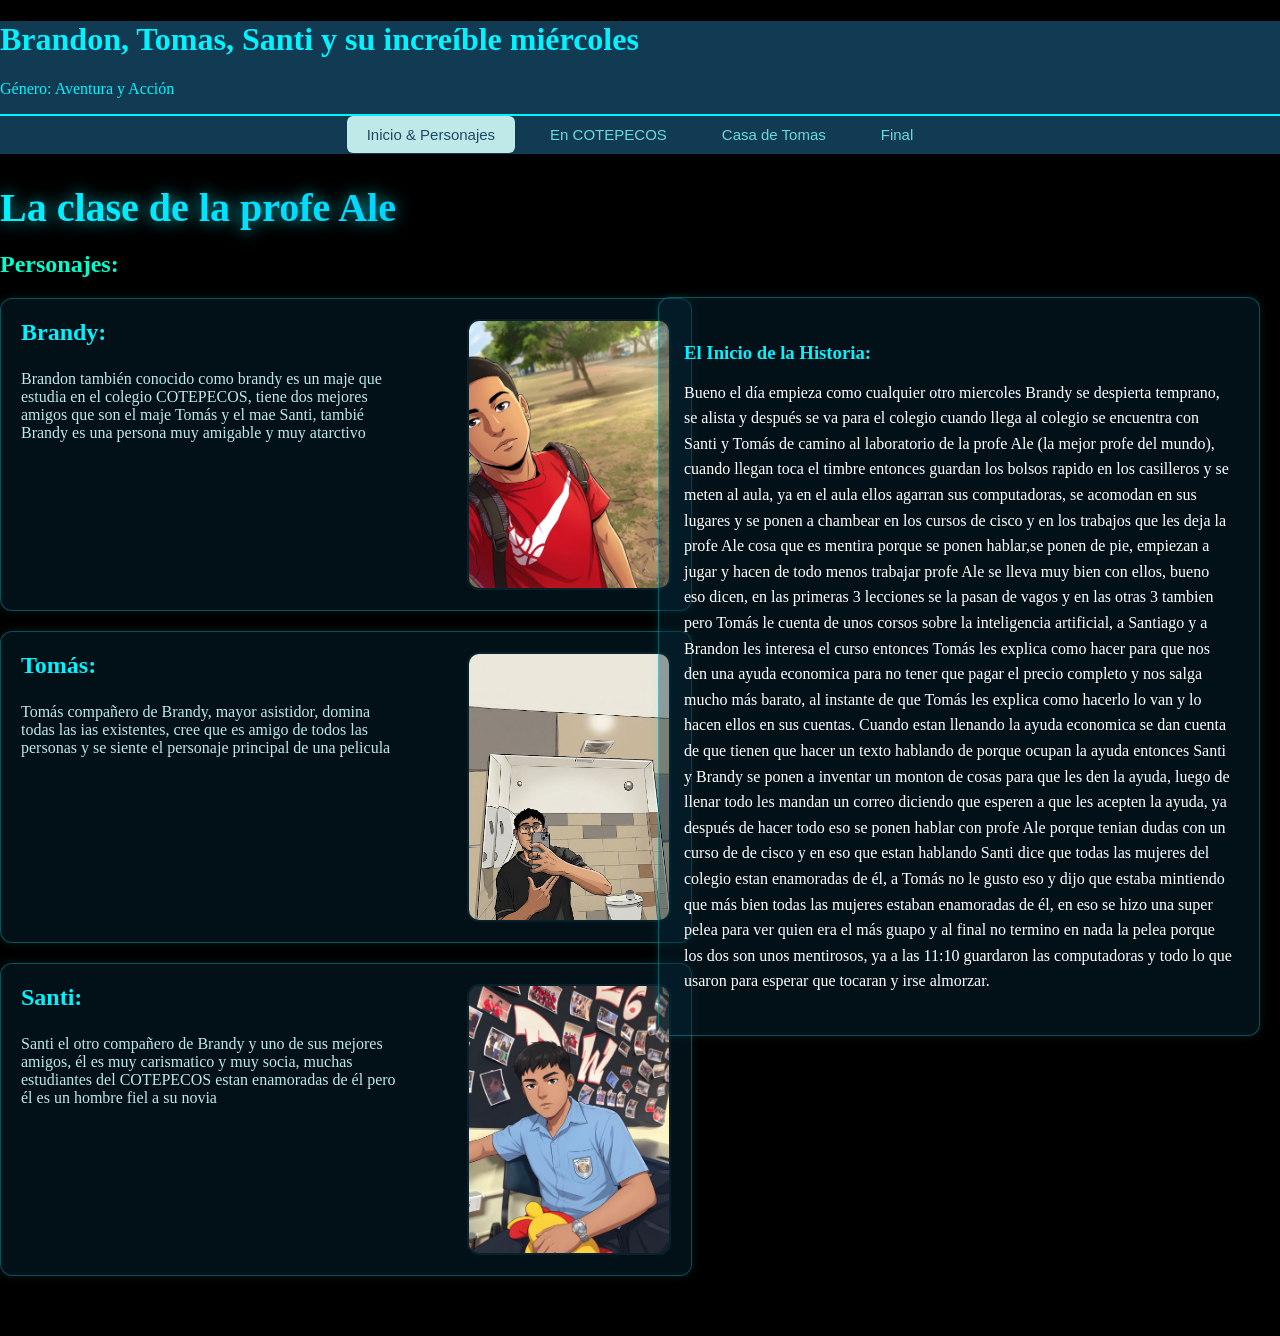
<file: index.html>
<!DOCTYPE html>
<html lang="es">
<head>
    <meta charset="UTF-8">
    <meta name="viewport" content="width=device-width, initial-scale=1.0">
    <title>El increible miercoles</title>
<link rel="stylesheet" href="css/style.css">
</head>
<body>
    <div class="container-fluid px-0 py-4" style="background-color: #113a53; border-bottom: 2px solid #00f3ff;">
        <h1 style="color: #00f3ff;">Brandon, Tomas, Santi y su increíble miércoles</h1>
        <p style="color: #00f3ff;">Género: Aventura y Acción</p>
    </div>

<nav class="barra-navegacion">
    <ul>
        <li><a href="index.html" class="activo">Inicio & Personajes</a></li>
        <li><a href="index2.html">En COTEPECOS</a></li>
        <li><a href="index3.html">Casa de Tomas</a></li>
        <li><a href="index4.html">Final</a></li>
    </ul>
</nav>

<h1 id="encabezado-inicio">La clase de la profe Ale</h1>

<h2 id="encabezado-personajes">Personajes:</h2>

<div class="tarjeta-personaje">
    
    <div class="texto-personaje">
        <h3>Brandy:</h3>
        <p>Brandon también conocido como brandy es un maje que estudia en el colegio COTEPECOS, tiene dos mejores amigos que son el maje Tomás y el mae Santi, tambié Brandy es una persona muy amigable y muy atarctivo </p>
    </div>

    <img src="img/Brandy img.jpeg" alt="Brandy" class="img-personaje">
</div>


<div class="tarjeta-personaje">
    <div class="texto-personaje">
        <h3>Tomás:</h3>
        <p>Tomás compañero de Brandy, mayor asistidor, domina todas las ias existentes, cree que es amigo de todos las personas y se siente el personaje principal de una pelicula</p>
    </div>
    <img src="img/Tomás.jpeg" alt="Tomás" class="img-personaje">
</div>

<div class="tarjeta-personaje">
    <div class="texto-personaje">
        <h3>Santi:</h3>
        <p>Santi el otro compañero de Brandy y uno de sus mejores amigos, él es muy carismatico y muy socia, muchas estudiantes del COTEPECOS estan enamoradas de él pero él es un hombre fiel a su novia  </p>
    </div>
    <img src="img/Santi.jpeg" alt="Santi" class="img-personaje">
</div>


<div class="contenedor-principal">
    
   
    <div class="tarjeta-historia">
        <h3>El Inicio de la Historia:</h3>
        <p>Bueno el día empieza como cualquier otro miercoles Brandy se despierta temprano, se alista y después se va para el colegio cuando llega al colegio se encuentra con Santi y Tomás de camino al laboratorio de la profe Ale (la mejor profe del mundo), cuando llegan toca el timbre entonces guardan los bolsos rapido en los casilleros y se meten al aula, ya en el aula ellos agarran sus computadoras, se acomodan en sus lugares y se ponen a chambear en los cursos de cisco y en los trabajos que les deja la profe Ale cosa que es mentira porque se ponen hablar,se ponen de pie, empiezan a jugar y hacen de todo menos trabajar profe Ale se lleva muy bien con ellos, bueno eso dicen, en las primeras 3 lecciones se la pasan de vagos y en las otras 3 tambien pero Tomás le cuenta de unos corsos sobre la inteligencia artificial, a Santiago y a Brandon les interesa el curso entonces Tomás les explica como hacer para que nos den una ayuda economica para no tener que pagar el precio completo y nos salga mucho más barato, al instante de que Tomás les explica como hacerlo lo van y lo hacen ellos en sus cuentas. Cuando estan llenando la ayuda economica se dan cuenta de que tienen que hacer un texto hablando de porque ocupan la ayuda entonces Santi y Brandy se ponen a inventar un monton de cosas para que les den la ayuda, luego de llenar todo les mandan un correo diciendo que esperen a que les acepten la ayuda, ya después de hacer todo eso se ponen hablar con profe Ale porque tenian dudas con un curso de de cisco y en eso que estan hablando Santi dice que todas las mujeres del colegio estan enamoradas de él, a Tomás no le gusto eso y dijo que estaba mintiendo que más bien todas las mujeres estaban enamoradas de él, en eso se hizo una super pelea para ver quien era el más guapo y al final no termino en nada la pelea porque los dos son unos mentirosos, ya a las 11:10 guardaron las computadoras y todo lo que usaron para esperar que tocaran y irse almorzar. </p>
    </div>

</div>










</body>
</html>
</file>
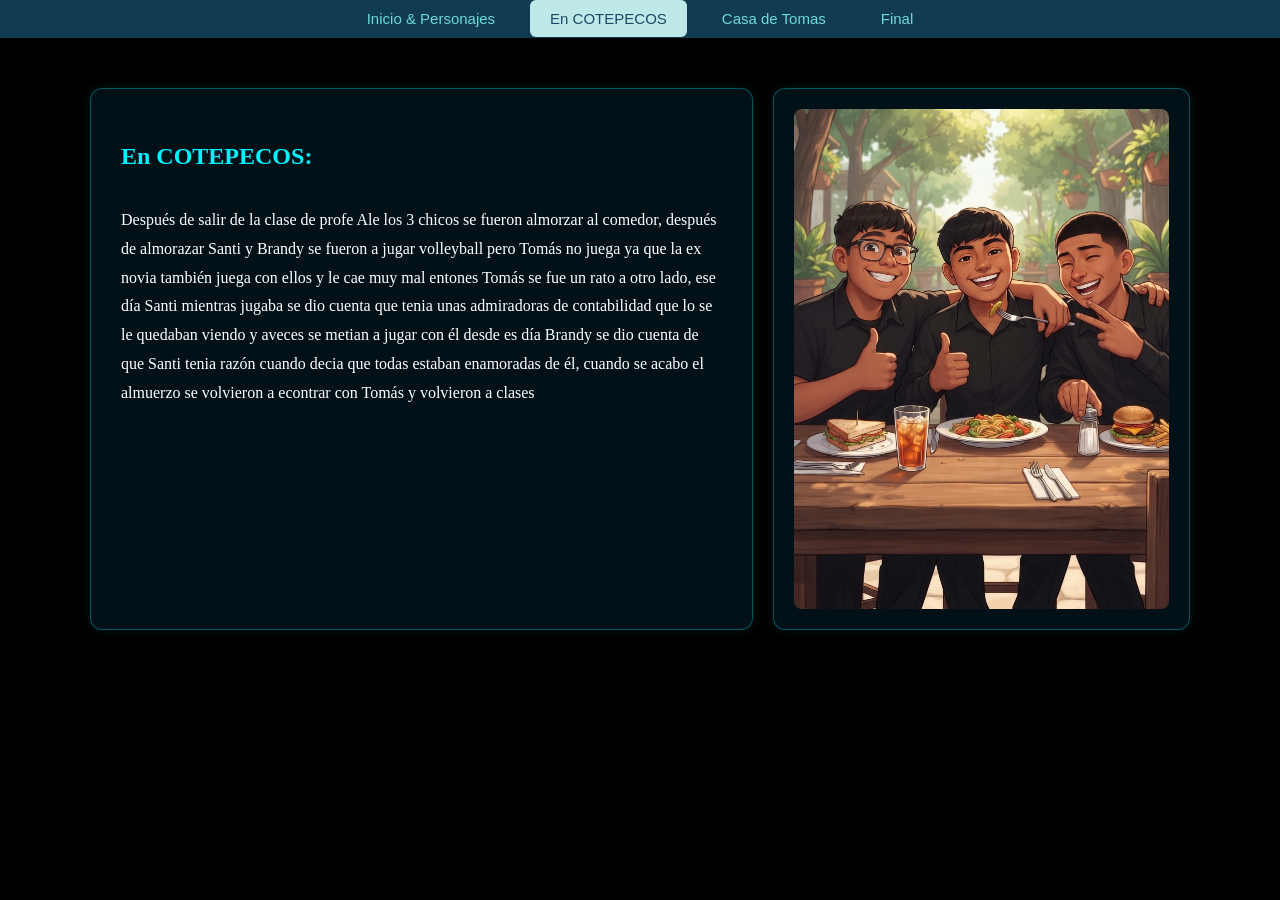
<file: index2.html>
<!DOCTYPE html>
<html lang="es">
<head>
    <meta charset="UTF-8">
    <meta name="viewport" content="width=device-width, initial-scale=1.0">
    <title>Document</title>
    <link rel="stylesheet" href="css/style.css">
</head>
<body>
  <nav class="barra-navegacion">
    <ul>
        <li><a href="index.html">Inicio & Personajes</a></li>
        <li><a href="index2.html" class="activo">En COTEPECOS</a></li>
        <li><a href="index3.html">Casa de Tomas</a></li>
        <li><a href="index4.html">Final</a></li>
    </ul>
</nav>

<div class="contenedor-seccion-largo">
    
    
    <div class="tarjeta-historia-larga">
        <h3>En COTEPECOS:</h3>
        <p>Después de salir de la clase de profe Ale los 3 chicos se fueron almorzar al comedor, después de almorazar Santi y Brandy se fueron a jugar volleyball pero Tomás no juega ya que la ex novia también juega con ellos y le cae muy mal entones Tomás se fue un rato a otro lado, ese día Santi mientras jugaba se dio cuenta que tenia unas admiradoras de contabilidad que lo se le quedaban viendo y aveces se metian a jugar con él desde es día Brandy se dio cuenta de que Santi tenia razón cuando decia que todas estaban enamoradas de él, cuando se acabo el almuerzo se volvieron a econtrar con Tomás y volvieron a clases  </p>
    </div>

    
    <div class="columna-foto-larga">
        <img src="img/Almuerzo.jpeg" alt="Escena en COTEPECOS">
    </div>

</div>















</body>
</html>
</file>
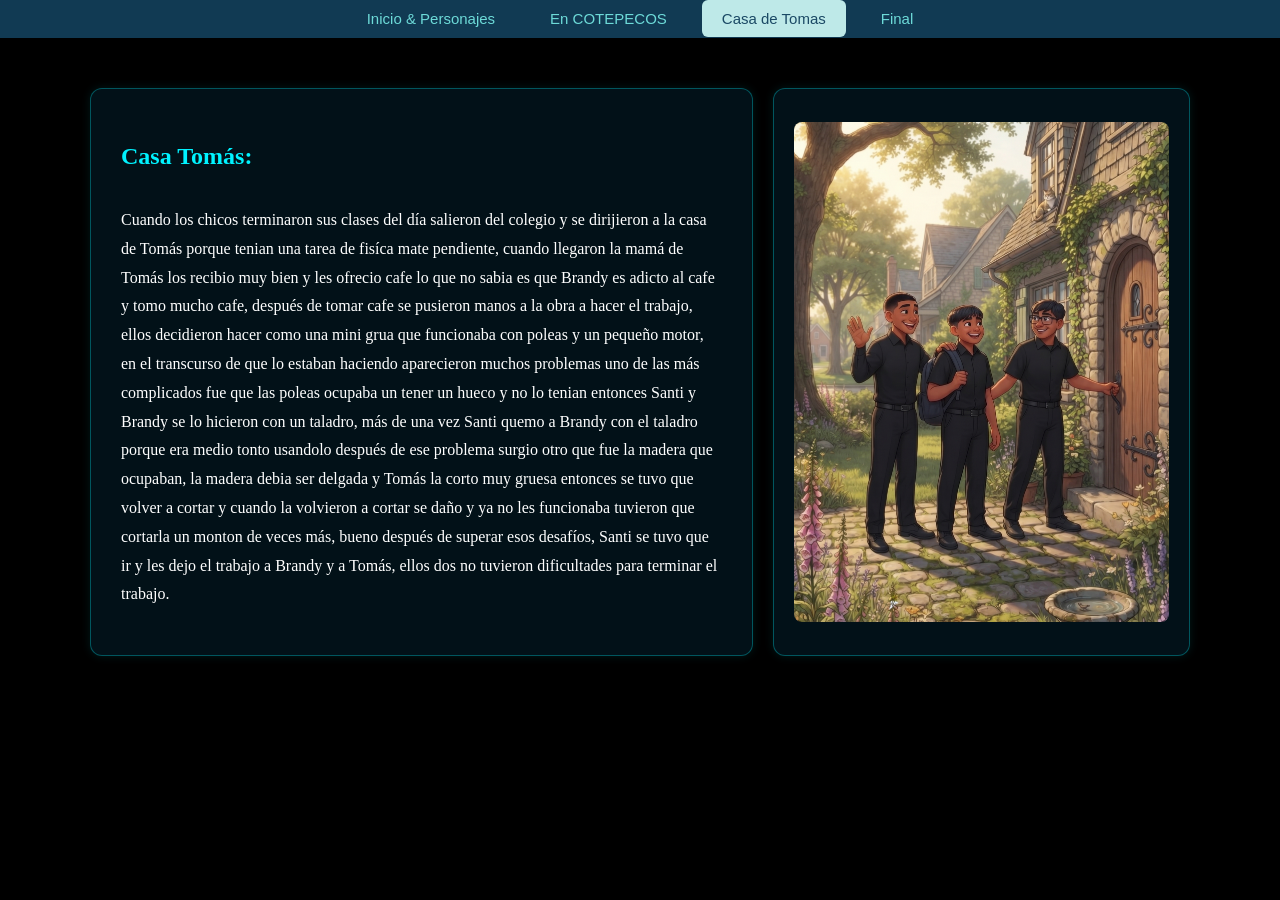
<file: index3.html>
<!DOCTYPE html>
<html lang="es">
<head>
    <meta charset="UTF-8">
    <meta name="viewport" content="width=device-width, initial-scale=1.0">
    <title>Document</title>
    <link rel="stylesheet" href="css/style.css">
</head>
<body>
 <nav class="barra-navegacion">
    <ul>
        <li><a href="index.html">Inicio & Personajes</a></li>
        <li><a href="index2.html">En COTEPECOS</a></li>
        <li><a href="index3.html" class="activo">Casa de Tomas</a></li>
        <li><a href="index4.html">Final</a></li>
    </ul>
</nav>



<div class="contenedor-seccion-largo">
    
    
    <div class="tarjeta-historia-larga">
        <h3>Casa Tomás:</h3>
        <p>Cuando los chicos terminaron sus clases del día salieron del colegio y se dirijieron a la casa de Tomás porque tenian una tarea de fisíca mate pendiente, cuando llegaron la mamá de Tomás los recibio muy bien y les ofrecio cafe lo que no sabia es que Brandy es adicto al cafe y tomo mucho cafe, después de tomar cafe se pusieron manos a la obra a hacer el trabajo, ellos decidieron hacer como una mini grua que funcionaba con poleas y un pequeño motor, en el transcurso de que lo estaban haciendo aparecieron muchos problemas uno de las más complicados fue que las poleas ocupaba un tener un hueco y no lo tenian entonces Santi y Brandy se lo hicieron con un taladro, más de una vez Santi quemo a Brandy con el taladro porque era medio tonto usandolo después de ese problema surgio otro que fue la madera que ocupaban, la madera debia ser delgada y Tomás la corto muy gruesa entonces se tuvo que volver a cortar y cuando la volvieron a cortar se daño y ya no les funcionaba tuvieron que cortarla un monton de veces más, bueno después de superar esos desafíos, Santi se tuvo que ir y les dejo el trabajo a Brandy y a Tomás, ellos dos no tuvieron dificultades para terminar el trabajo.</p>
    </div>

    
    <div class="columna-foto-larga">
        <img src="img/Casa Tomás.jpeg" alt="Escena en COTEPECOS">
    </div>

</div>















</body>
</html>
</file>
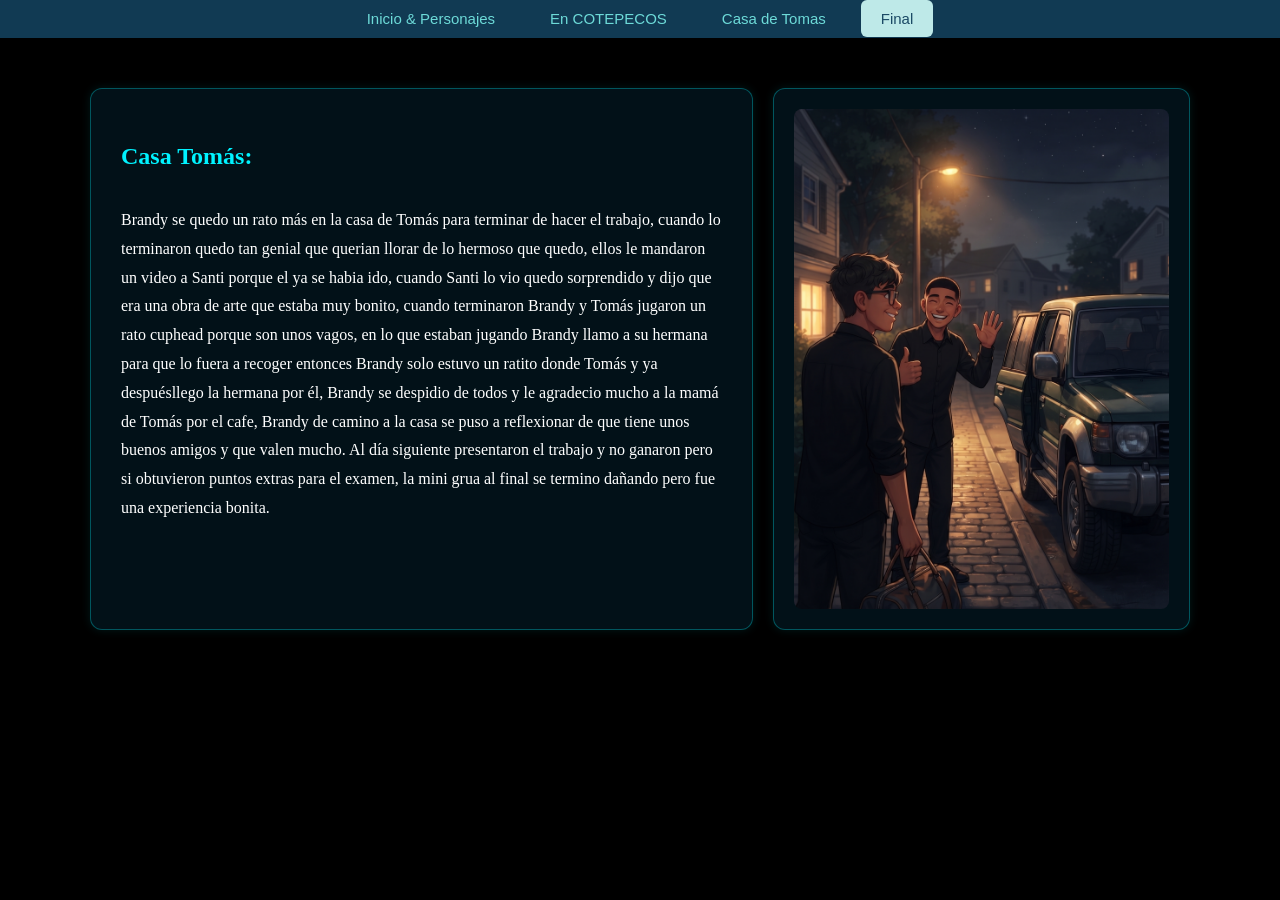
<file: index4.html>
<!DOCTYPE html>
<html lang="es">
<head>
    <meta charset="UTF-8">
    <meta name="viewport" content="width=device-width, initial-scale=1.0">
    <title>Document</title>
    <link rel="stylesheet" href="css/style.css">
</head>
<body>
<nav class="barra-navegacion">
    <ul>
        <li><a href="index.html">Inicio & Personajes</a></li>
        <li><a href="index2.html">En COTEPECOS</a></li>
        <li><a href="index3.html">Casa de Tomas</a></li>
        <li><a href="index4.html" class="activo">Final</a></li>
    </ul>
</nav>

<div class="contenedor-seccion-largo">
    
    
    <div class="tarjeta-historia-larga">
        <h3>Casa Tomás:</h3>
        <p>Brandy se quedo un rato más en la casa de Tomás para terminar de hacer el trabajo, cuando lo terminaron quedo tan genial que querian llorar de lo hermoso que quedo, ellos le mandaron un video a Santi porque el ya se habia ido, cuando Santi lo vio quedo sorprendido y dijo que era una obra de arte que estaba muy bonito, cuando terminaron Brandy y Tomás jugaron un rato cuphead porque son unos vagos, en lo que estaban jugando Brandy llamo a su hermana para que lo fuera a recoger entonces Brandy solo estuvo un ratito donde Tomás y ya despuésllego la hermana por él, Brandy se despidio de todos y le agradecio mucho a la mamá de Tomás por el cafe, Brandy de camino a la casa se puso a reflexionar de que tiene unos buenos amigos y que valen mucho. Al día siguiente presentaron el trabajo y no ganaron pero si obtuvieron puntos extras para el examen, la mini grua al final se termino dañando pero fue una experiencia bonita.</p>
    </div>

    
    <div class="columna-foto-larga">
        <img src="img/final.jpeg" alt="Escena en final">
    </div>

</div>











</body>
</html>
</file>
<file: css/style.css>
.barra-navegacion {
    background-color: #113a53;
    padding: 10px 20px;
    font-family: 'Segoe UI', Tahoma, Geneva, Verdana, sans-serif;
}

.barra-navegacion ul {
    list-style: none;
    display: flex;
    justify-content: center;
    align-items: center;
    margin: 0;
    padding: 0;
    gap: 15px;
}

.barra-navegacion li a {
    color: #6ddad8;
    text-decoration: none;
    padding: 10px 20px;
    border-radius: 6px;
    font-size: 15px;
    font-weight: 500;
    transition: background-color 0.3s ease;
}

.barra-navegacion li a:hover {
    background-color: rgba(255, 255, 255, 0.1);
}

.barra-navegacion li a.activo {
    background-color: #bee9e8;
    color: #1b4965;
}

#encabezado-inicio {
   
    background: linear-gradient(90deg, #00f3ff, #00aaff, #00ffcc, #80f9ff, #00f3ff);
    background-size: 300% auto;
    
   
    color: transparent;
    -webkit-background-clip: text;
    background-clip: text;
    
   
    filter: drop-shadow(0 0 8px rgba(0, 243, 255, 0.7));
    
  
    text-align: left;
    margin-top: 30px;
    margin-bottom: 20px;
    font-size: 2.5rem;
    font-weight: bold;
    
    
    animation: mover-led 4s linear infinite;
}

@keyframes mover-led {
    0% {
        background-position: 0% center;
    }
    100% {
        background-position: -300% center;
    }
}

body {
    background-color: #000000; 
    color: #ffffff;            
}

html, body {
    margin: 0 !important;
    padding: 0 !important;
    background-color: #000000;
}



#encabezado-personajes{ color:#00ffcc;
    
}

#brandy{
    color: #81e4d0;
}

.tarjeta-personaje {
    
    background-color: rgba(5, 44, 62, 0.4);
    
    
    border-radius: 12px;
    
    border: 1px solid rgba(0, 243, 255, 0.3);
    
    padding: 20px;
    
    
    margin-bottom: 20px;
    
    
    max-width: 600px;
    
    box-shadow: 0 0 10px rgba(0, 243, 255, 0.1);
}

.tarjeta-personaje h3 {
    color: #00f3ff;
    margin-top: 0;
    font-size: 1.5rem;
}

.tarjeta-personaje p {
    color: #bee9e8;
    margin-bottom: 0;
}

.tarjeta-personaje {
    background-color: rgba(5, 44, 62, 0.4);
    border-radius: 12px;
    border: 1px solid rgba(0, 243, 255, 0.3);
    padding: 20px;
    margin-bottom: 20px;
    max-width: 800px; 
    box-shadow: 0 0 10px rgba(0, 243, 255, 0.1);
    
    
    display: flex;
    align-items: center; 
    gap: 20px;           
}


.texto-personaje {
    flex: 1;
}

 
.img-personaje {
    width: 200px !important;       
    height: auto !important;       
    border-radius: 12px !important;
    border: 2px solid #07222d !important; 
    flex-shrink: 0;                
}




.texto-personaje {
    flex: 1;
    
    max-width: 380px; 
}

.img-personaje {
    width: 200px !important;
    height: auto !important;
    border-radius: 12px !important;
    border: 2px solid #07222d !important;
    flex-shrink: 0;
}

.tarjeta-personaje {
    background-color: rgba(5, 44, 62, 0.4);
    border-radius: 12px;
    border: 1px solid rgba(0, 243, 255, 0.3);
    padding: 20px;
    margin-bottom: 20px;
    max-width: 650px;
    box-shadow: 0 0 10px rgba(0, 243, 255, 0.1);
    
    display: flex;
    align-items: flex-start;
    
    
    gap: 10px; 
    
    
    justify-content: space-between; 
}

.contenedor-principal {
    display: flex;
    flex-direction: column;
    position: relative;
    max-width: 1300px;
    margin: 0 auto;
    padding: 20px;
}

.columna-personajes {
    display: flex;
    flex-direction: column;
    gap: 20px;
    width: 650px;
}

.tarjeta-historia {
    background-color: rgba(5, 44, 62, 0.4);
    border-radius: 12px;
    border: 1px solid rgba(0, 243, 255, 0.3);
    padding: 25px;
    box-shadow: 0 0 10px rgba(0, 243, 255, 0.1);
    position: absolute;
    right: 20px;
    top: -999px;
    width: 550px;
}

.tarjeta-historia h3 {
    color: #00f3ff;
    margin-bottom: 15px;
}

.tarjeta-historia p {
    color: #fff;
    line-height: 1.6;
}



.contenedor-seccion-largo {
    display: flex;
    gap: 20px; /* Reducimos el espacio entre ambos para que estén más juntos */
    max-width: 1100px; /* Un poco más compacto para que no se extiendan tanto a los lados */
    margin: 30px auto;
    padding: 20px;
    align-items: stretch;
    justify-content: center;
}


.tarjeta-historia-larga {
    flex: 1.6;
    background-color: rgba(5, 44, 62, 0.4);
    border-radius: 12px;
    border: 1px solid rgba(0, 243, 255, 0.3);
    padding: 30px;
    box-shadow: 0 0 10px rgba(0, 243, 255, 0.1);
    display: flex;
    flex-direction: column;
}

.tarjeta-historia-larga h3 {
    color: #00f3ff;
    margin-bottom: 20px;
    font-size: 24px;
}

.tarjeta-historia-larga p {
    color: #fff;
    line-height: 1.8;
    font-size: 16px;
}


.columna-foto-larga {
    flex: 1;
    background-color: rgba(5, 44, 62, 0.4);
    border-radius: 12px;
    border: 1px solid rgba(0, 243, 255, 0.3);
    padding: 20px;
    box-shadow: 0 0 10px rgba(0, 243, 255, 0.1);
    display: flex;
    flex-direction: column;
    justify-content: center;
    align-items: center;
}

.columna-foto-larga img {
    width: 100%;
    max-height: 500px;
    object-fit: cover;
    border-radius: 8px;
    display: block;
}
</file>
